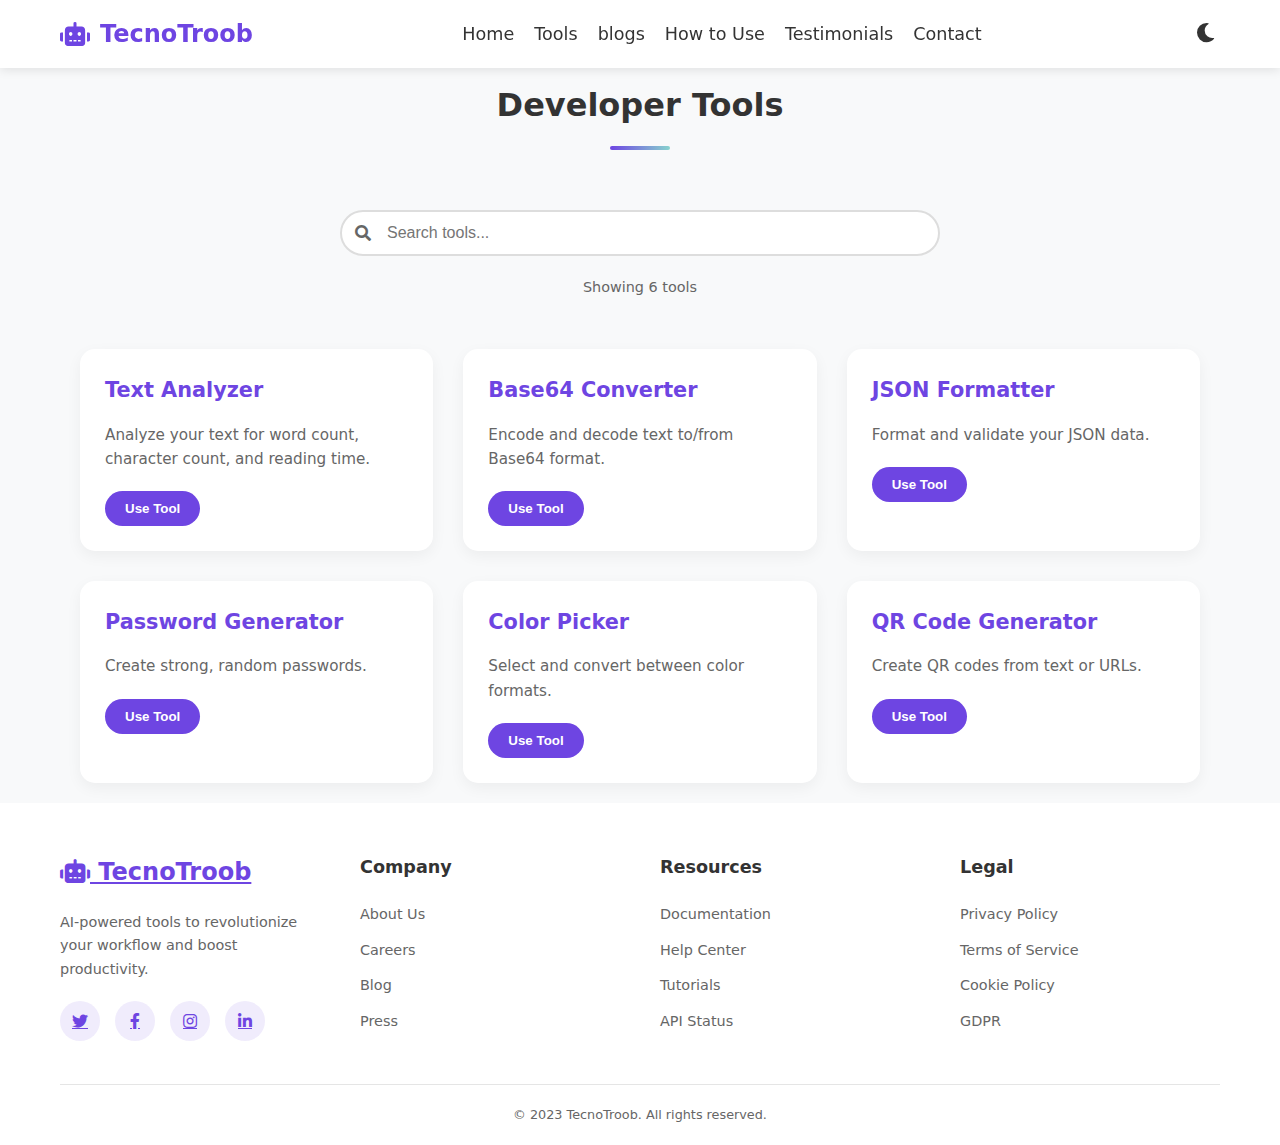
<file: tools.html>
<!DOCTYPE html>
<html lang="en">
<head>
    <meta charset="UTF-8">
    <meta name="viewport" content="width=device-width, initial-scale=1.0">
    <title>Developer Tools</title>
    <link rel="stylesheet" href="https://cdnjs.cloudflare.com/ajax/libs/font-awesome/5.15.4/css/all.min.css">
    <style>
        /* Base Styles & Variables */
        :root {
          --primary: #6e45e2;
          --primary-light: #8a6eff;
          --primary-dark: #4d2bc7;
          --secondary: #88d3ce;
          --dark: #121212;
          --light: #ffffff;
          --text: #333333;
          --text-light: #666666;
          --bg: #f8f9fa;
          --card-bg: #ffffff;
          --section-padding: 80px 0;
          --transition: all 0.4s cubic-bezier(0.175, 0.885, 0.32, 1.1);
        }

        /* Global Styles */
        * {
          margin: 0;
          padding: 0;
          box-sizing: border-box;
        }

        html {
          scroll-behavior: smooth;
        }

        body {
          font-family: 'Segoe UI', system-ui, -apple-system, sans-serif;
          line-height: 1.6;
          background-color: var(--bg);
          color: var(--text);
          transition: var(--transition);
          overflow-x: hidden;
        }

        body.dark-mode {
          background-color: var(--dark);
          color: #f0f0f0;
        }

        .container {
          width: 100%;
          max-width: 1200px;
          margin: 0 auto;
          padding: 0 20px;
        }

        /* Navigation */
        .navbar {
          position: fixed;
          top: 0;
          left: 0;
          width: 100%;
          background-color: rgba(255, 255, 255, 0.95);
          backdrop-filter: blur(10px);
          box-shadow: 0 2px 10px rgba(0, 0, 0, 0.1);
          z-index: 1000;
          padding: 15px 0;
          transition: var(--transition);
        }

        .dark-mode .navbar {
          background-color: rgba(18, 18, 18, 0.95);
        }

        .navbar .container {
          display: flex;
          justify-content: space-between;
          align-items: center;
        }

        .logo {
          font-size: 1.5rem;
          font-weight: 700;
          color: var(--primary);
          text-decoration: none;
          display: flex;
          align-items: center;
          gap: 10px;
        }

        .nav-links {
          position: fixed;
          top: 70px;
          left: 0;
          width: 100%;
          background-color: rgba(255, 255, 255, 0.98);
          backdrop-filter: blur(15px);
          flex-direction: column;
          align-items: center;
          gap: 20px;
          padding: 30px 0;
          box-shadow: 0 10px 20px rgba(0, 0, 0, 0.1);
          transform: translateY(-150%);
          transition: var(--transition);
          z-index: 999;
          display: flex;
        }

        .dark-mode .nav-links {
          background-color: rgba(18, 18, 18, 0.98);
        }

        .nav-links.active {
          transform: translateY(0);
        }

        .nav-links a {
          color: var(--text);
          text-decoration: none;
          font-weight: 500;
          position: relative;
          padding: 5px 0;
          transition: var(--transition);
          font-size: 1.1rem;
        }

        .dark-mode .nav-links a {
          color: #f0f0f0;
        }

        .nav-links a::after {
          content: '';
          position: absolute;
          bottom: 0;
          left: 0;
          width: 0;
          height: 2px;
          background-color: var(--primary);
          transition: var(--transition);
        }

        .nav-links a:hover::after {
          width: 100%;
        }

        .nav-actions {
          display: flex;
          align-items: center;
          gap: 15px;
        }

        .mode-toggle {
          background: none;
          border: none;
          cursor: pointer;
          font-size: 1.2rem;
          color: var(--text);
          transition: var(--transition);
          padding: 5px;
        }

        .dark-mode .mode-toggle {
          color: #f0f0f0;
        }

        .mode-toggle i:last-child {
          display: none;
        }

        .dark-mode .mode-toggle i:first-child {
          display: none;
        }

        .dark-mode .mode-toggle i:last-child {
          display: block;
        }

        .mobile-menu-btn {
          display: block;
          background: none;
          border: none;
          font-size: 1.5rem;
          color: var(--text);
          cursor: pointer;
          transition: var(--transition);
          z-index: 1001;
        }

        .dark-mode .mobile-menu-btn {
          color: #f0f0f0;
        }

        .mobile-menu-btn.active {
          transform: rotate(90deg);
        }

        /* Page System */
        .page {
          display: none;
          padding-top: 80px;
          min-height: calc(100vh - 160px);
        }

        .page.active {
          display: block;
        }

        /* Tools Page */
        .tools-header {
          display: flex;
          flex-direction: column;
          gap: 20px;
          margin-bottom: 30px;
        }

        .section-title {
          text-align: center;
          font-size: 2rem;
          margin-bottom: 40px;
          position: relative;
        }

        .section-title::after {
          content: '';
          display: block;
          width: 60px;
          height: 4px;
          background: linear-gradient(to right, var(--primary), var(--secondary));
          margin: 15px auto 0;
          border-radius: 2px;
        }

        .search-container {
          position: relative;
          max-width: 600px;
          margin: 0 auto;
          width: 100%;
        }

        .search-input {
          width: 100%;
          padding: 12px 20px;
          padding-left: 45px;
          border-radius: 50px;
          border: 2px solid #ddd;
          font-size: 1rem;
          transition: var(--transition);
        }

        .dark-mode .search-input {
          background-color: #2d2d2d;
          border-color: #444;
          color: #f0f0f0;
        }

        .search-input:focus {
          outline: none;
          border-color: var(--primary);
          box-shadow: 0 0 0 3px rgba(110, 69, 226, 0.2);
        }

        .search-icon {
          position: absolute;
          left: 15px;
          top: 50%;
          transform: translateY(-50%);
          color: var(--text-light);
        }

        .dark-mode .search-icon {
          color: #b0b0b0;
        }

        .tools-count {
          text-align: center;
          color: var(--text-light);
          font-size: 0.9rem;
        }

        .dark-mode .tools-count {
          color: #b0b0b0;
        }

        .tools-grid {
          display: grid;
          grid-template-columns: repeat(auto-fill, minmax(300px, 1fr));
          gap: 30px;
          padding: 20px;
        }

        .tool-card {
          background-color: var(--card-bg);
          border-radius: 15px;
          padding: 25px;
          box-shadow: 0 5px 15px rgba(0, 0, 0, 0.05);
          transition: var(--transition);
        }

        .dark-mode .tool-card {
          background-color: #1e1e1e;
          box-shadow: 0 5px 15px rgba(0, 0, 0, 0.2);
        }

        .tool-card:hover {
          transform: translateY(-5px);
          box-shadow: 0 15px 30px rgba(0, 0, 0, 0.1);
        }

        .tool-card h2 {
          font-size: 1.3rem;
          margin-bottom: 15px;
          color: var(--primary);
        }

        .tool-card p {
          color: var(--text-light);
          margin-bottom: 20px;
          font-size: 0.95rem;
        }

        .dark-mode .tool-card p {
          color: #b0b0b0;
        }

        .primary-btn {
          display: inline-block;
          padding: 10px 20px;
          border-radius: 50px;
          background-color: var(--primary);
          color: white;
          text-decoration: none;
          font-weight: 600;
          transition: var(--transition);
          border: none;
          cursor: pointer;
        }

        .primary-btn:hover {
          background-color: var(--primary-dark);
          transform: translateY(-3px);
          box-shadow: 0 6px 20px rgba(110, 69, 226, 0.4);
        }

        .no-tools-message {
          text-align: center;
          grid-column: 1 / -1;
          padding: 40px;
          color: var(--text-light);
        }

        .dark-mode .no-tools-message {
          color: #b0b0b0;
        }

        /* Footer */
        .footer {
          background: var(--card-bg);
          padding: 50px 0 20px;
          transition: var(--transition);
        }

        .dark-mode .footer {
          background: #1a1a1a;
        }

        .footer-grid {
          display: grid;
          grid-template-columns: 1fr;
          gap: 40px;
          margin-bottom: 40px;
        }

        .footer-logo {
          font-size: 1.5rem;
          font-weight: 700;
          color: var(--primary);
          margin-bottom: 20px;
          display: inline-block;
        }

        .footer-desc {
          color: var(--text-light);
          margin-bottom: 20px;
          font-size: 0.9rem;
        }

        .dark-mode .footer-desc {
          color: #b0b0b0;
        }

        .social-links {
          display: flex;
          gap: 15px;
        }

        .social-link {
          width: 40px;
          height: 40px;
          border-radius: 50%;
          background: rgba(110, 69, 226, 0.1);
          display: flex;
          align-items: center;
          justify-content: center;
          color: var(--primary);
          transition: var(--transition);
        }

        .social-link:hover {
          background: var(--primary);
          color: white;
          transform: translateY(-3px);
        }

        .footer-title {
          font-size: 1.1rem;
          margin-bottom: 20px;
          font-weight: 600;
        }

        .footer-links {
          list-style: none;
        }

        .footer-links li {
          margin-bottom: 10px;
        }

        .footer-links a {
          color: var(--text-light);
          text-decoration: none;
          transition: var(--transition);
          font-size: 0.9rem;
        }

        .dark-mode .footer-links a {
          color: #b0b0b0;
        }

        .footer-links a:hover {
          color: var(--primary);
          padding-left: 5px;
        }

        .footer-bottom {
          text-align: center;
          padding-top: 20px;
          border-top: 1px solid rgba(0, 0, 0, 0.1);
          color: var(--text-light);
          font-size: 0.8rem;
        }

        .dark-mode .footer-bottom {
          border-top: 1px solid rgba(255, 255, 255, 0.1);
        }

        /* Responsive Styles */
        @media (min-width: 768px) {
          .footer-grid {
            grid-template-columns: repeat(2, 1fr);
          }
        }

        @media (min-width: 992px) {
          .mobile-menu-btn {
            display: none;
          }

          .nav-links {
            position: static;
            width: auto;
            background: transparent;
            backdrop-filter: none;
            box-shadow: none;
            flex-direction: row;
            padding: 0;
            transform: none;
            display: flex;
          }

          .footer-grid {
            grid-template-columns: repeat(4, 1fr);
          }
        }
    </style>
</head>
<body>
    <!-- Navigation Bar -->
  <nav class="navbar">
    <div class="container">
      <a href="#" class="logo">
        <i class="fas fa-robot"></i>TecnoTroob
      </a>
      <div class="nav-links">
        <a href="https://technotroob.site/">Home</a>
        <a href="tools.html">Tools</a>
        <a href="blogs.html">blogs</a>
        <a href="#how-to-use">How to Use</a>
        <a href="#testimonials">Testimonials</a>
        <a href="#contact">Contact</a>
      </div>
      <div class="nav-actions">
        <button class="mode-toggle">
          <i class="fas fa-moon"></i>
          <i class="fas fa-sun"></i>
        </button>
        <button class="mobile-menu-btn">
          <i class="fas fa-bars"></i>
        </button>
      </div>
    </div>
  </nav>


    <!-- Tools Page -->
    <div id="tools-page" class="page active">
        <main class="container">
            <div class="tools-header">
                <h1 class="section-title">Developer Tools</h1>
                
                <div class="search-container">
                    <i class="fas fa-search search-icon"></i>
                    <input type="text" class="search-input" placeholder="Search tools..." id="toolSearch">
                </div>
                
                <p class="tools-count" id="toolsCount">Showing 6 tools</p>
            </div>
            
            <div class="tools-grid" id="toolsContainer">
                <!-- Tools will be dynamically inserted here -->
                <div class="no-tools-message" id="noToolsMessage" style="display: none;">
                    <i class="fas fa-tools" style="font-size: 3rem; margin-bottom: 20px;"></i>
                    <h3>No tools available</h3>
                    <p>We don't have any tools to display at the moment.</p>
                </div>
            </div>
        </main>
    </div>

<!-- Footer -->
  <footer class="footer">
    <div class="container">
      <div class="footer-grid">
        <div class="footer-col">
          <a href="#" class="footer-logo">
            <i class="fas fa-robot"></i>
            TecnoTroob
          </a>
          <p class="footer-desc">
            AI-powered tools to revolutionize your workflow and boost productivity.
          </p>
          <div class="social-links">
            <a href="#" class="social-link">
              <i class="fab fa-twitter"></i>
            </a>
            <a href="#" class="social-link">
              <i class="fab fa-facebook-f"></i>
            </a>
            <a href="#" class="social-link">
              <i class="fab fa-instagram"></i>
            </a>
            <a href="#" class="social-link">
              <i class="fab fa-linkedin-in"></i>
            </a>
          </div>
        </div>

        <div class="footer-col">
          <h3 class="footer-title">Company</h3>
          <ul class="footer-links">
            <li><a href="#">About Us</a></li>
            <li><a href="#">Careers</a></li>
            <li><a href="#">Blog</a></li>
            <li><a href="#">Press</a></li>
          </ul>
        </div>

        <div class="footer-col">
          <h3 class="footer-title">Resources</h3>
          <ul class="footer-links">
            <li><a href="#">Documentation</a></li>
            <li><a href="#">Help Center</a></li>
            <li><a href="#">Tutorials</a></li>
            <li><a href="#">API Status</a></li>
          </ul>
        </div>

        <div class="footer-col">
          <h3 class="footer-title">Legal</h3>
          <ul class="footer-links">
            <li><a href="#">Privacy Policy</a></li>
            <li><a href="#">Terms of Service</a></li>
            <li><a href="#">Cookie Policy</a></li>
            <li><a href="#">GDPR</a></li>
          </ul>
        </div>
      </div>

      <div class="footer-bottom">
        <p>&copy; 2023 TecnoTroob. All rights reserved.</p>
      </div>
    </div>
  </footer>

    <script>
        document.addEventListener('DOMContentLoaded', function() {
            // Mobile menu toggle
            const mobileMenuBtn = document.querySelector('.mobile-menu-btn');
            const navLinks = document.querySelector('.nav-links');
            
            mobileMenuBtn.addEventListener('click', function() {
                navLinks.classList.toggle('active');
                mobileMenuBtn.classList.toggle('active');
            });
            
            // Dark mode toggle
            const modeToggle = document.querySelector('.mode-toggle');
            modeToggle.addEventListener('click', function() {
                document.body.classList.toggle('dark-mode');
                
                // Save preference to localStorage
                const isDarkMode = document.body.classList.contains('dark-mode');
                localStorage.setItem('darkMode', isDarkMode);
            });
            
            // Check for saved dark mode preference
            if (localStorage.getItem('darkMode') === 'true') {
                document.body.classList.add('dark-mode');
            }
            
            // Navigation links
            const navItems = document.querySelectorAll('[data-page]');
            navItems.forEach(item => {
                item.addEventListener('click', function(e) {
                    e.preventDefault();
                    const pageId = this.getAttribute('data-page');
                    showPage(pageId);
                    
                    // Update active class in navigation
                    document.querySelectorAll('.nav-links a').forEach(link => {
                        link.classList.remove('active');
                    });
                    this.classList.add('active');
                    
                    // Close mobile menu if open
                    navLinks.classList.remove('active');
                    mobileMenuBtn.classList.remove('active');
                });
            });
            
            // Tool data
            const tools = [
                {
                    id: 'text-analyzer',
                    name: 'Text Analyzer',
                    description: 'Analyze your text for word count, character count, and reading time.',
                    category: 'text'
                },
                {
                    id: 'base64-converter',
                    name: 'Base64 Converter',
                    description: 'Encode and decode text to/from Base64 format.',
                    category: 'converter'
                },
                {
                    id: 'json-formatter',
                    name: 'JSON Formatter',
                    description: 'Format and validate your JSON data.',
                    category: 'developer'
                },
                {
                    id: 'password-generator',
                    name: 'Password Generator',
                    description: 'Create strong, random passwords.',
                    category: 'security'
                },
                {
                    id: 'color-picker',
                    name: 'Color Picker',
                    description: 'Select and convert between color formats.',
                    category: 'design'
                },
                {
                    id: 'qr-generator',
                    name: 'QR Code Generator',
                    description: 'Create QR codes from text or URLs.',
                    category: 'generator'
                }
            ];
            
            // Render tools
            const toolsContainer = document.getElementById('toolsContainer');
            const noToolsMessage = document.getElementById('noToolsMessage');
            const toolsCount = document.getElementById('toolsCount');
            
            function renderTools(toolsToRender) {
                toolsContainer.innerHTML = '';
                
                if (toolsToRender.length === 0) {
                    noToolsMessage.style.display = 'block';
                    toolsContainer.appendChild(noToolsMessage);
                    toolsCount.textContent = 'No tools found';
                    return;
                }
                
                noToolsMessage.style.display = 'none';
                
                toolsToRender.forEach((tool, index) => {
                    const toolCard = document.createElement('div');
                    toolCard.className = 'tool-card';
                    toolCard.setAttribute('data-tool-name', tool.name.toLowerCase());
                    toolCard.setAttribute('data-tool-category', tool.category);
                    toolCard.style.setProperty('--order', index + 1);
                    
                    toolCard.innerHTML = `
                        <h2>${tool.name}</h2>
                        <p>${tool.description}</p>
                        <button class="primary-btn" onclick="openTool('${tool.id}')">Use Tool</button>
                    `;
                    
                    toolsContainer.appendChild(toolCard);
                });
                
                toolsCount.textContent = `Showing ${toolsToRender.length} ${toolsToRender.length === 1 ? 'tool' : 'tools'}`;
            }
            
            // Initial render
            renderTools(tools);
            
            // Tool search functionality
            const toolSearch = document.getElementById('toolSearch');
            
            toolSearch.addEventListener('input', function() {
                const searchTerm = this.value.toLowerCase();
                const filteredTools = tools.filter(tool => 
                    tool.name.toLowerCase().includes(searchTerm) || 
                    tool.description.toLowerCase().includes(searchTerm) ||
                    tool.category.toLowerCase().includes(searchTerm)
                );
                
                renderTools(filteredTools);
            });
        });
        
        // Show specific page
        function showPage(pageId) {
            // Hide all pages
            document.querySelectorAll('.page').forEach(page => {
                page.classList.remove('active');
            });
            
            // Show requested page
            document.getElementById(`${pageId}-page`).classList.add('active');
            
            // Scroll to top
            window.scrollTo(0, 0);
        }
        
        // Open tool
        function openTool(toolId) {
            alert(`Opening tool: ${toolId}\n\nThis would normally show the tool interface.`);
        }
    </script>
</body>
</html>
</file>
